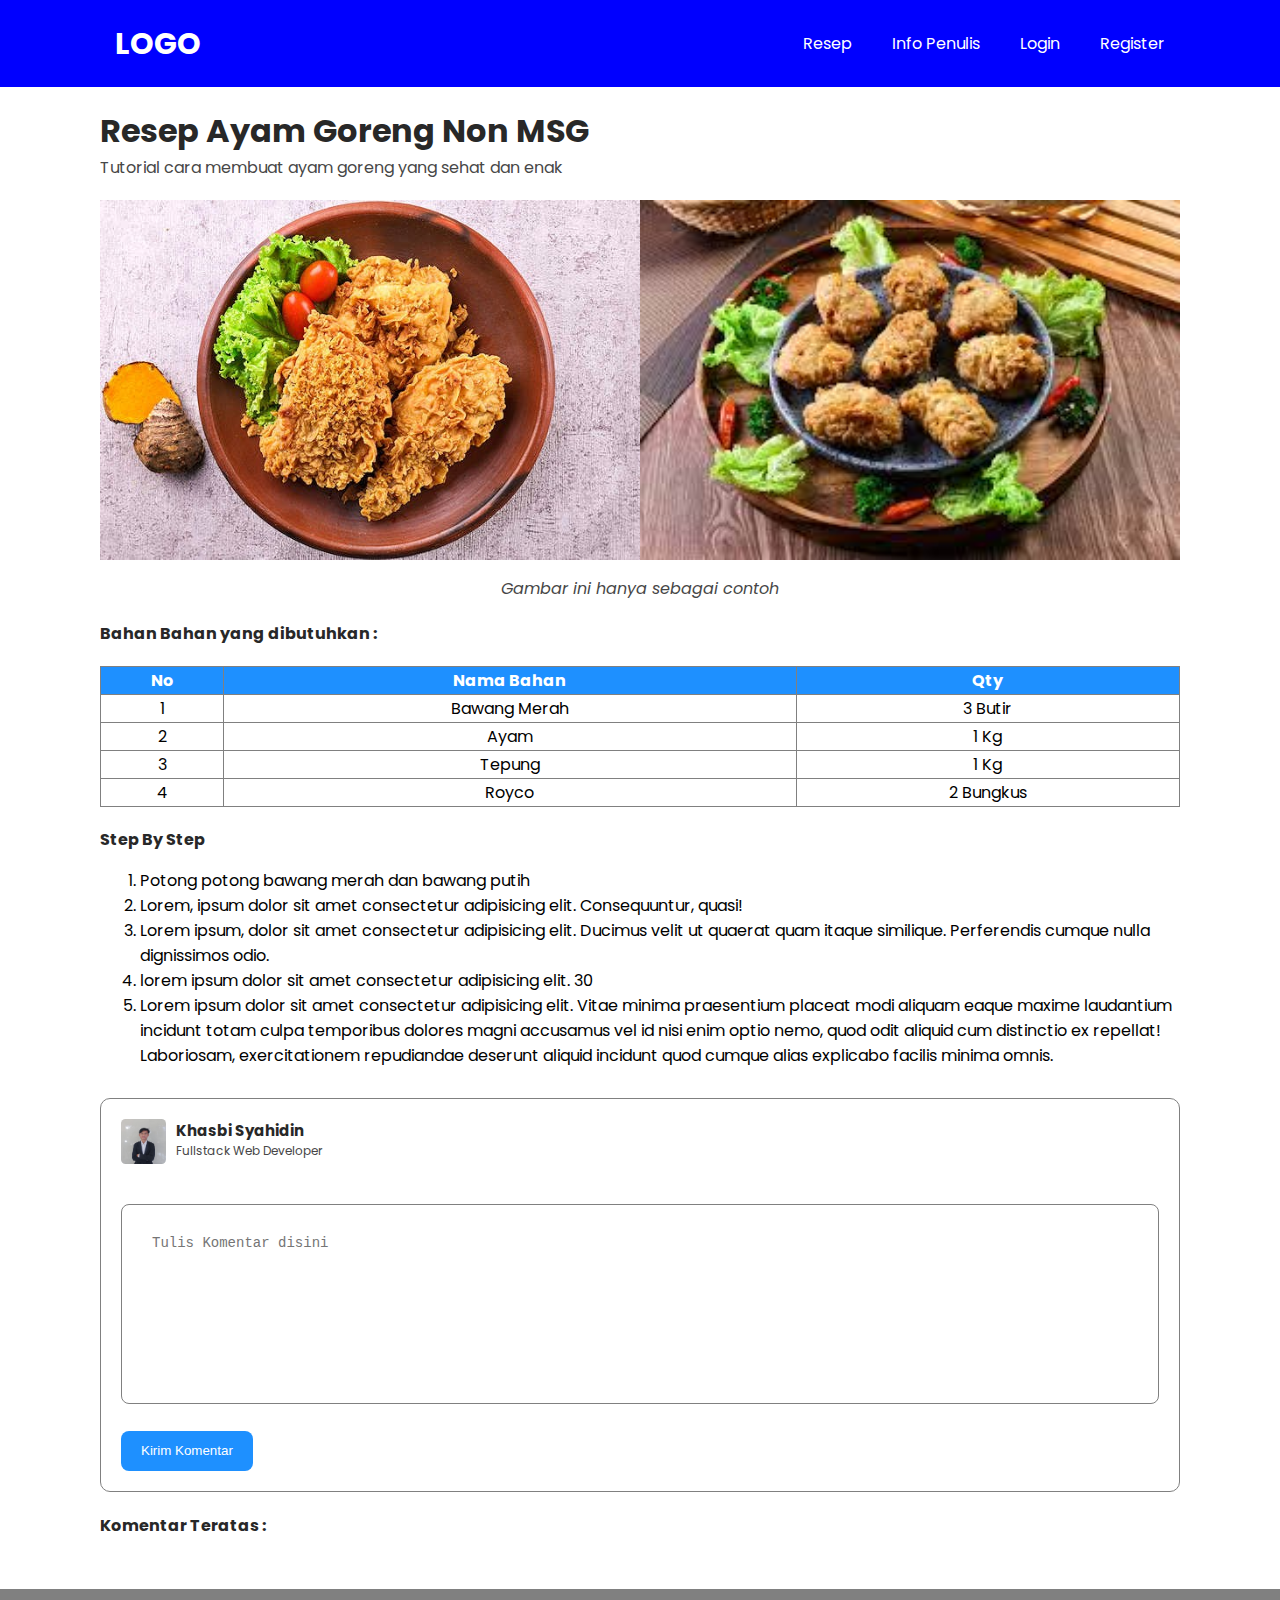
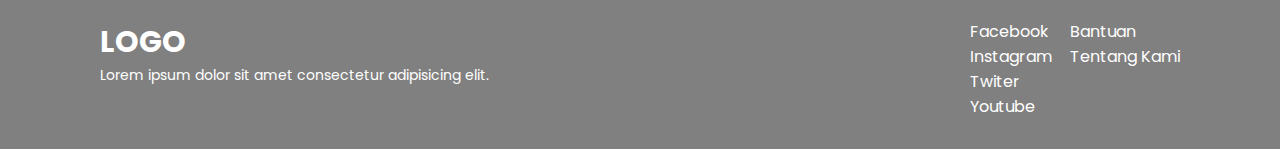
<file: index.html>
<!DOCTYPE html>
<html lang="en">
  <head>
    <meta charset="UTF-8" />
    <meta name="viewport" content="width=device-width, initial-scale=1.0" />
    <title>Resep Ayam Goreng | Khasbi Syahidin</title>
    <link rel="stylesheet" href="style.css" />
    <link rel="preconnect" href="https://fonts.googleapis.com" />
    <link rel="preconnect" href="https://fonts.gstatic.com" crossorigin />
    <link
      href="https://fonts.googleapis.com/css2?family=Poppins:ital,wght@0,100;0,200;0,300;0,400;0,500;0,600;0,700;0,800;0,900;1,100;1,200;1,300;1,400;1,500;1,600;1,700;1,800;1,900&display=swap"
      rel="stylesheet"
    />
  </head>
  <body>
    <nav>
      <div class="container">
        <div class="content">
          <span class="logo">LOGO</span>
          <ul class="list-navbar">
            <li><a href="">Resep</a></li>
            <li><a href="">Info Penulis</a></li>
            <li><a href="login.html">Login</a></li>
            <li><a href="register.html">Register</a></li>
          </ul>
        </div>
      </div>
    </nav>
    <section id="resep">
      <div class="container">
        <h1 class="title">Resep Ayam Goreng Non MSG</h1>
        <p class="sub-title">
          Tutorial cara membuat ayam goreng yang sehat dan enak
        </p>
        <div class="gambar">
          <img src="ayamgoreng2.jpeg" alt="" class="ayam" />
          <img src="ayamgoreng.jpeg" alt="" class="ayam" />
        </div>
        <p class="info-image">Gambar ini hanya sebagai contoh</p>
        <article>
          <h4 class="title">Bahan Bahan yang dibutuhkan :</h4>
          <!-- <ol class="bahan">
            <li>1 ekor ayam</li>
            <li>1 Bungkus Royco</li>
            <li>3 buah bawang merah</li>
            <li>2 buah bawang putih</li>
            <li>1/2 liter minyak goreng</li>
          </ol> -->
          <table border="1" style="border-collapse: collapse">
            <tr>
              <th>No</th>
              <th>Nama Bahan</th>
              <th>Qty</th>
            </tr>
            <tr>
              <td>1</td>
              <td>Bawang Merah</td>
              <td>3 Butir</td>
            </tr>
            <tr>
              <td>2</td>
              <td>Ayam</td>
              <td>1 Kg</td>
            </tr>
            <tr>
              <td>3</td>
              <td>Tepung</td>
              <td>1 Kg</td>
            </tr>
            <tr>
              <td>4</td>
              <td>Royco</td>
              <td>2 Bungkus</td>
            </tr>
          </table>
          <h4 class="title">Step By Step</h4>
          <ol class="bahan">
            <li>Potong potong bawang merah dan bawang putih</li>
            <li>
              Lorem, ipsum dolor sit amet consectetur adipisicing elit.
              Consequuntur, quasi!
            </li>
            <li>
              Lorem ipsum, dolor sit amet consectetur adipisicing elit. Ducimus
              velit ut quaerat quam itaque similique. Perferendis cumque nulla
              dignissimos odio.
            </li>
            <li>lorem ipsum dolor sit amet consectetur adipisicing elit. 30</li>
            <li>
              Lorem ipsum dolor sit amet consectetur adipisicing elit. Vitae
              minima praesentium placeat modi aliquam eaque maxime laudantium
              incidunt totam culpa temporibus dolores magni accusamus vel id
              nisi enim optio nemo, quod odit aliquid cum distinctio ex
              repellat! Laboriosam, exercitationem repudiandae deserunt aliquid
              incidunt quod cumque alias explicabo facilis minima omnis.
            </li>
          </ol>
        </article>
      </div>
    </section>
    <section id="comment">
      <div class="container">
        <div class="content-comment">
          <div class="profile">
            <img class="img-profile" src="profile.png" alt="" />
            <div class="title-profile">
              <h6>Khasbi Syahidin</h6>
              <p>Fullstack Web Developer</p>
            </div>
          </div>
          <div class="comment">
            <textarea
              id="commentInput"
              name=""
              id=""
              placeholder="Tulis Komentar disini"
            ></textarea>
            <button type="submit" onclick="addComment()" class="submit">
              Kirim Komentar
            </button>
          </div>
        </div>
        <h4>Komentar Teratas :</h4>
        <div class="example-comment">
          <!-- <div class="card">
            <h6 class="title-card">Fatih Abiyyi Arfat</h6>
            <p class="message">
              Sangat bermanfaat kak artikelnya!, terimakasih
            </p>
          </div> -->
          <ul id="commentList"></ul>
        </div>
      </div>
    </section>
    <footer id="footer">
      <div class="container">
        <div class="content-footer">
          <div class="about">
            <div class="logo">
              <span>LOGO</span>
            </div>
            <p class="adress">
              Lorem ipsum dolor sit amet consectetur adipisicing elit.
            </p>
          </div>
          <div class="detail">
            <div class="sosmed">
              <ul class="list-sosmed">
                <li><a href="">Facebook</a></li>
                <li><a href="">Instagram</a></li>
                <li><a href="">Twiter</a></li>
                <li><a href="">Youtube</a></li>
              </ul>
            </div>
            <div class="other">
              <ul class="list-other">
                <li><a href="">Bantuan</a></li>
                <li><a href="">Tentang Kami</a></li>
              </ul>
            </div>
          </div>
        </div>
      </div>
    </footer>
    <script src="script.js"></script>
  </body>
</html>
</file>
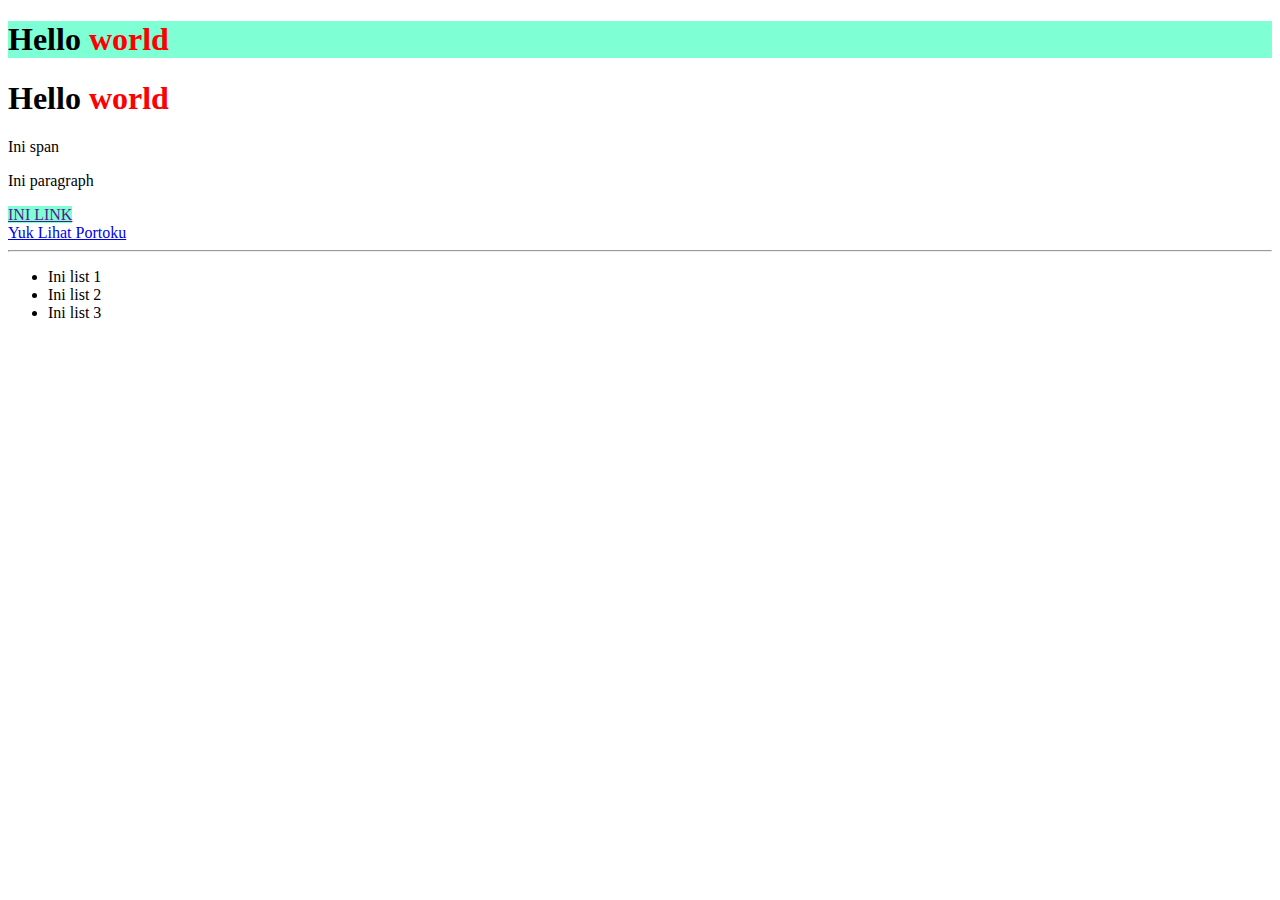
<file: hello-world.html>
<!DOCTYPE html>
<html lang="en">
  <head>
    <meta charset="UTF-8" />
    <meta name="viewport" content="width=device-width, initial-scale=1.0" />
    <title>Ini Title</title>
  </head>
  <body>
    <div>
      <h1 style="background-color: aquamarine">
        Hello <span style="color: red"> world </span>
      </h1>
      <h1>Hello <span style="color: red"> world </span></h1>
      <span>Ini span</span>
      <p>Ini paragraph</p>
      <a style="background-color: aquamarine" href="">INI LINK</a>
      <br />
      <a href="https://khasbi-syahidin.github.io/portoku/">Yuk Lihat Portoku</a>
      <hr />
      <ul>
        <li>Ini list 1</li>
        <li>Ini list 2</li>
        <li>Ini list 3</li>
      </ul>
    </div>
  </body>
</html>
</file>
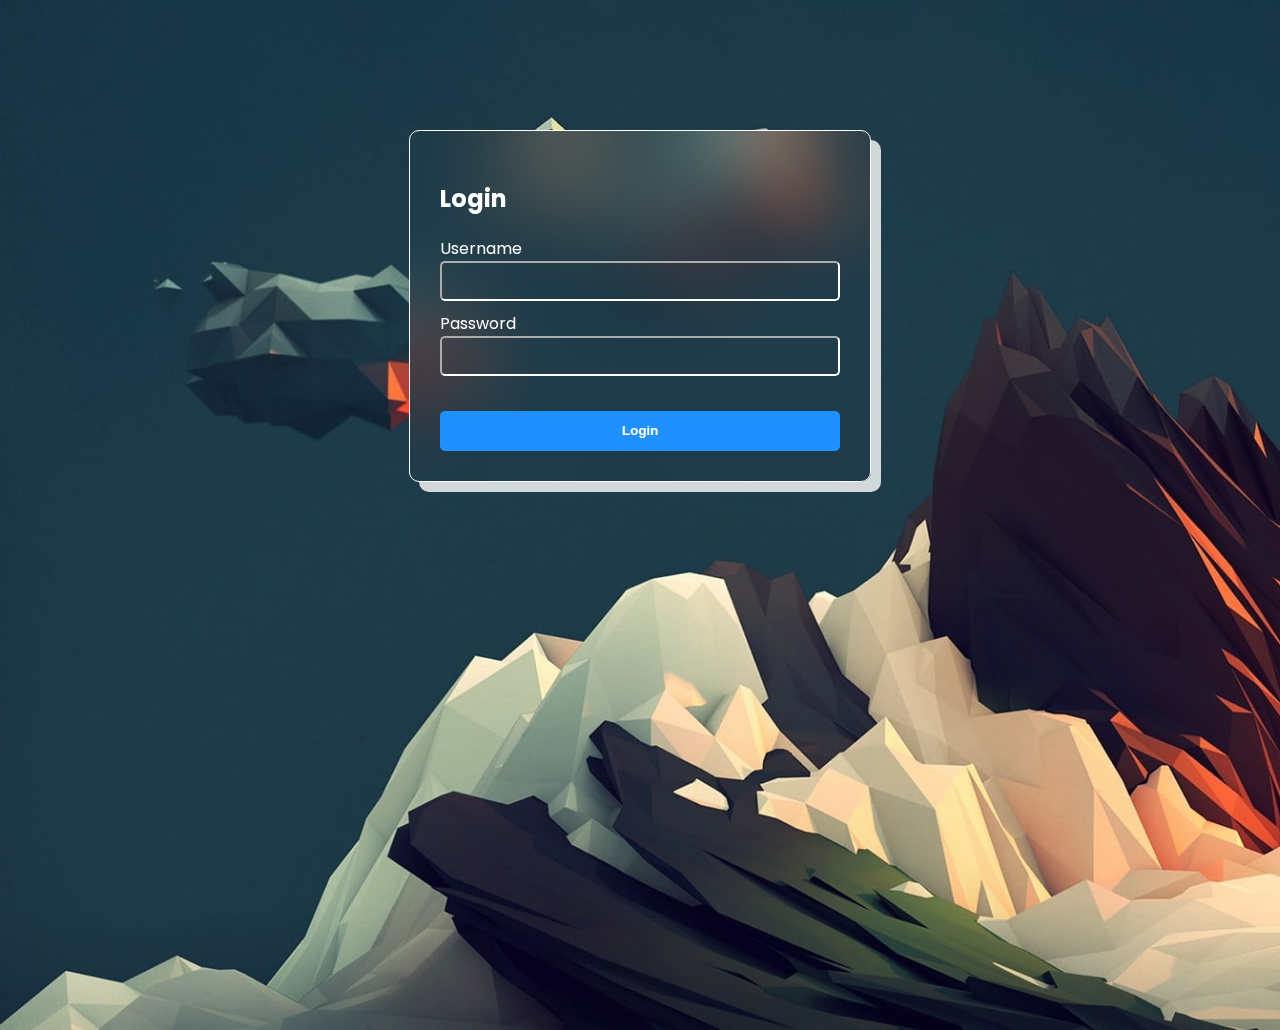
<file: login.html>
<!DOCTYPE html>
<html lang="en">
  <head>
    <meta charset="UTF-8" />
    <meta name="viewport" content="width=device-width, initial-scale=1.0" />
    <title>Login</title>
    <link rel="stylesheet" href="form.css" />
    <link rel="preconnect" href="https://fonts.googleapis.com" />
    <link rel="preconnect" href="https://fonts.gstatic.com" crossorigin />
    <link
      href="https://fonts.googleapis.com/css2?family=Poppins:ital,wght@0,100;0,200;0,300;0,400;0,500;0,600;0,700;0,800;0,900;1,100;1,200;1,300;1,400;1,500;1,600;1,700;1,800;1,900&display=swap"
      rel="stylesheet"
    />
  </head>
  <body>
    <form action="">
      <h2>Login</h2>
      <label for="username">Username</label><br />
      <input type="text" name="" id="username" /><br />
      <label for="password">Password</label><br />
      <input type="password" name="" id="password" /><br /><br />
      <!-- <label for="umur">Umur</label><br />
      <input type="number" name="" id="umur" /><br /> -->
      <!-- <label for="hoby">Hoby</label><br />
      <input type="checkbox" name="" id="hoby" /><br /> -->
      <!-- <label for="ttl">Tanggal Lahir</label><br />
      <input type="date" name="" id="ttl" /><br /><br> -->
      <button onclick="login()">Login</button>
    </form>
    <script>
      function login() {
        alert("Berhasil Login");
        window.location.href = "index.html";
      }
    </script>
  </body>
</html>
</file>
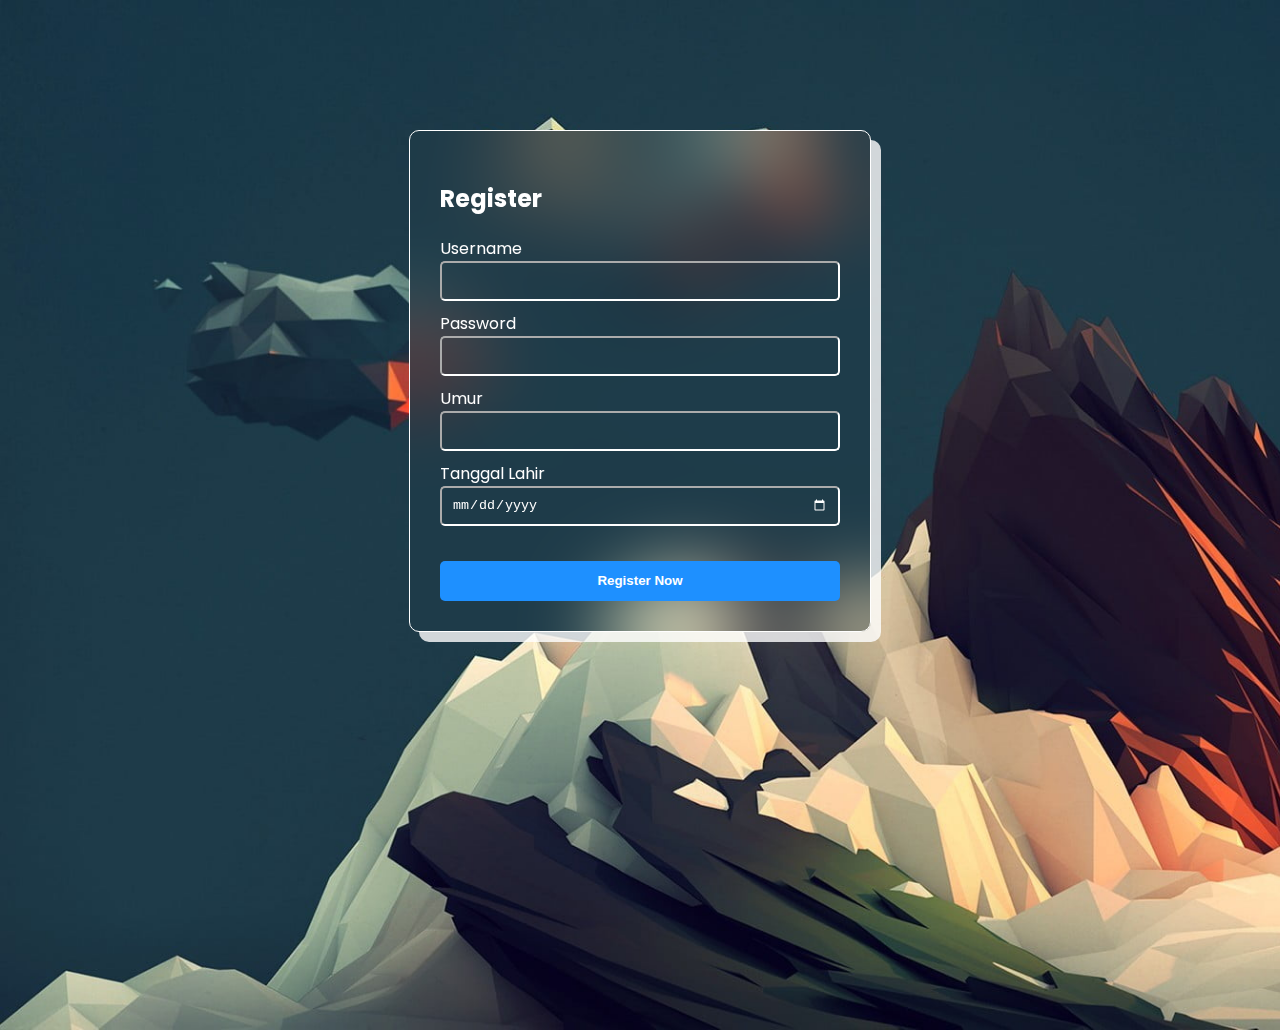
<file: register.html>
<!DOCTYPE html>
<html lang="en">
  <head>
    <meta charset="UTF-8" />
    <meta name="viewport" content="width=device-width, initial-scale=1.0" />
    <title>Register</title>
    <link rel="stylesheet" href="form.css" />
    <link rel="preconnect" href="https://fonts.googleapis.com" />
    <link rel="preconnect" href="https://fonts.gstatic.com" crossorigin />
    <link
      href="https://fonts.googleapis.com/css2?family=Poppins:ital,wght@0,100;0,200;0,300;0,400;0,500;0,600;0,700;0,800;0,900;1,100;1,200;1,300;1,400;1,500;1,600;1,700;1,800;1,900&display=swap"
      rel="stylesheet"
    />
  </head>
  <body>
    <form action="">
      <h2>Register</h2>
      <label for="username">Username</label><br />
      <input type="text" name="" id="username" /><br />
      <label for="password">Password</label><br />
      <input type="password" name="" id="password" /><br />
      <label for="umur">Umur</label><br />
      <input type="number" name="" id="umur" /><br />
      <!-- <label for="hoby">Hoby</label><br />
      <input type="checkbox" name="" id="hoby" /><br /> -->
      <label for="ttl">Tanggal Lahir</label><br />
      <input type="date" name="" id="ttl" /><br /><br>
      <button>Register Now</button>
    </form>
  </body>
</html>
</file>
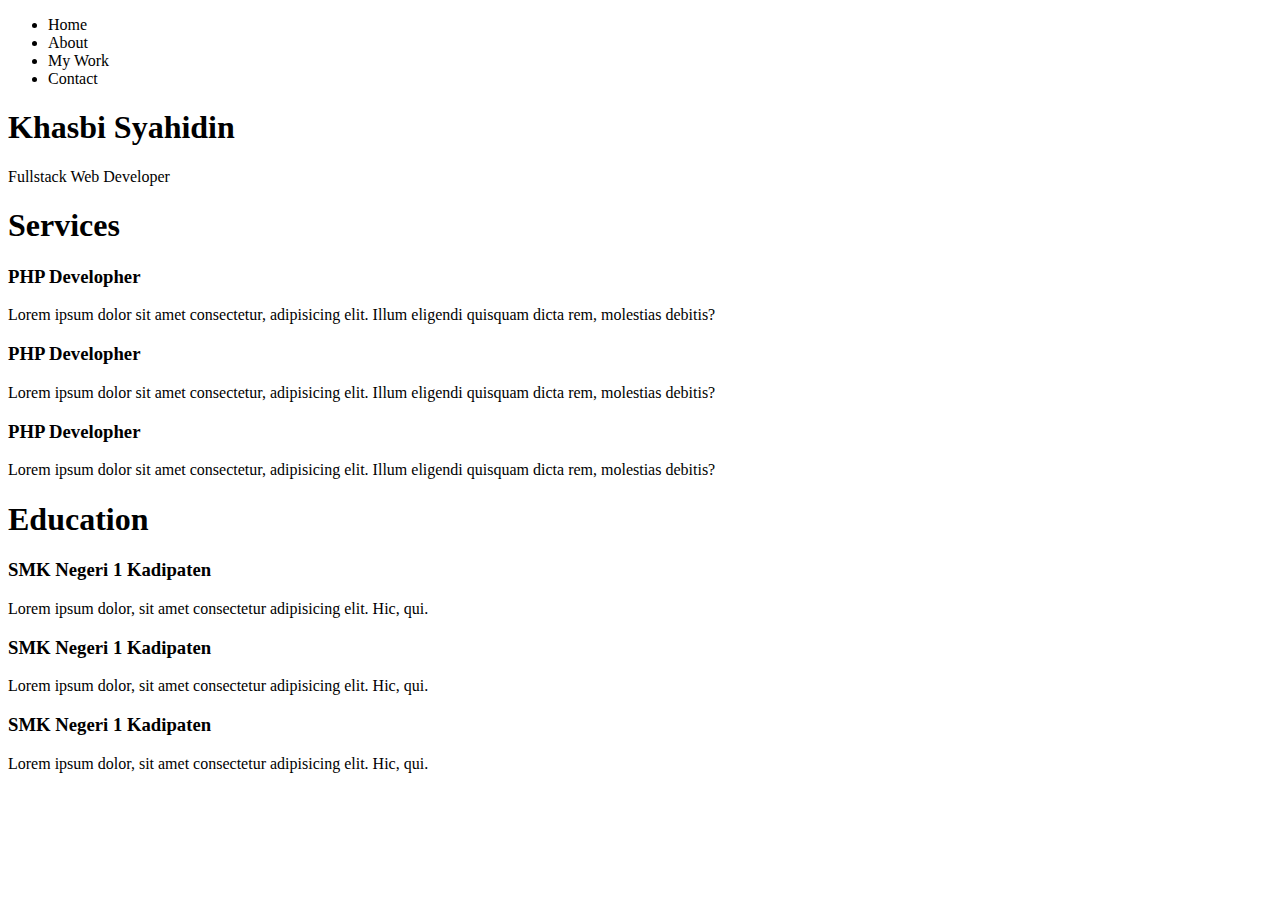
<file: sematik.html>
<!DOCTYPE html>
<html lang="en">
  <head>
    <meta charset="UTF-8" />
    <meta name="viewport" content="width=device-width, initial-scale=1.0" />
    <title>Document</title>
  </head>
  <body>
    <nav>
      <ul>
        <li>Home</li>
        <li>About</li>
        <li>My Work</li>
        <li>Contact</li>
      </ul>
    </nav>
    <header>
      <h1>Khasbi Syahidin</h1>
      <p>Fullstack Web Developer</p>
    </header>
    <section>
      <h1>Services</h1>
      <h3>PHP Developher</h3>
      <p>
        Lorem ipsum dolor sit amet consectetur, adipisicing elit. Illum eligendi
        quisquam dicta rem, molestias debitis?
      </p>
      <h3>PHP Developher</h3>
      <p>
        Lorem ipsum dolor sit amet consectetur, adipisicing elit. Illum eligendi
        quisquam dicta rem, molestias debitis?
      </p>
      <h3>PHP Developher</h3>
      <p>
        Lorem ipsum dolor sit amet consectetur, adipisicing elit. Illum eligendi
        quisquam dicta rem, molestias debitis?
      </p>
    </section>
    <section>
      <h1>Education</h1>
      <h3>SMK Negeri 1 Kadipaten</h3>
      <p>Lorem ipsum dolor, sit amet consectetur adipisicing elit. Hic, qui.</p>
      <h3>SMK Negeri 1 Kadipaten</h3>
      <p>Lorem ipsum dolor, sit amet consectetur adipisicing elit. Hic, qui.</p>
      <h3>SMK Negeri 1 Kadipaten</h3>
      <p>Lorem ipsum dolor, sit amet consectetur adipisicing elit. Hic, qui.</p>
    </section>
  </body>
</html>
</file>
<file: style.css>
body{
    margin: 0;
    font-family: 'Poppins', sans-serif;
    overflow-x: hidden;
}
h1, h2, h3, h4, h5, h6{
    color: rgb(40, 40, 40);
}

p{
    color: rgb(71, 71, 71);
}
nav{
    padding: 15px;
    background-color: blue;
    
}

ul{    
    display: flex;
    justify-content: space-between;
    
    padding: 0;
    gap: 40px;
}
ul li{
    list-style: none;
}
ul li a{
    text-decoration: none;
    color: white;
}
.container{
    
    margin-right: 100px;
    margin-left: 100px;
}
.content{
    display: flex;
    justify-content: space-between;
}
.logo{
    font-size: 30px;
    font-weight: bold;
    color: white;
    margin: auto 0;
}

/* @media screen and (max-width: 768px) {
    .container{
        margin: 10px;
    }
    nav{
        padding: 10px, 0px;
    }

    ul li a{
        text-decoration: none;
        color: white;
        font-size: 12px;
    }
} */

.ayam{
    width: 50%;
}

.gambar{
    display: flex;
}

.title, .sub-title{
    margin: 0;
}

.title{
    margin-top: 20px;
}
.sub-title{
    margin-bottom: 20px;
}

.info-image{
    text-align: center;
    font-style: italic;
}

.bahan{
    display: flex;
    flex-direction: column;
    gap: 0;
}
.title-bahan{
    font-size: 20px;
    margin: 0;
}
table{
    width: 100%;
    margin: 20px 0;
}
td{
    text-align: center;
}
th{
    background-color:dodgerblue;
    color: white;
}
.nama-bahan{
}

footer{
    background-color: gray;
    padding-top: 20px;
    padding: 30px 0;
}
.sosmed{
    color: aquamarine;
}

.detail{
    display: flex;
    gap: 18px;
}

.content-footer{
    display: flex;
    flex-direction: row;
    justify-content: space-between;
    gap: 30px;
}
.sosmed .list-sosmed, .list-other{
    display: flex;
    flex-direction: column;
    gap: 0;
    margin: 0;
}

.adress{
    font-size: 14px;
    color: white;
    margin: 0;
}

.detail{
    display: flex;
    flex-direction: row;
}

#comment{
    margin: 30px 0;
}
.content-comment{
    border-radius: 10px;
    /* color: white; */
    border: 1px solid gray;
}
.profile{
    display: flex;
    padding: 20px;
}

.comment textarea{
    width: 100%;
    height: 200px;
    padding: 30px;
    resize: none;
    box-sizing: border-box;
    font-size: 14px;
    border-radius: 8px;
    border: 1px solid gray;
}

.comment{
    padding: 20px;
}

.img-profile{
    width: 45px;
    height: 45px;
    border-radius: 10%;
}

.title-profile{
    margin: 0, auto;
    padding: 0px 10px;
    
}

.title-profile h6{
    margin: 0;
    font-size: 15px;
}
.title-profile p{
    margin: 0;
    font-size: 12px;
}

.submit{
    background-color: dodgerblue;
    border: none;
    border-radius: 8px;
    height: 40px;
    color: white;
    padding: 10px 20px;
    margin-top: 20px;
}

.example-comment{
    display: flex;
    flex-wrap: wrap;
    margin: 10px 0;
    gap: 10px;
    width: 100%;
    overflow-x: scroll;
    /* justify-content: space-between; */
}

.card{
    padding: 20px;
    border-radius: 10px;
    border: 1px solid gray;
    /* width: 42%; */
    /* box-sizing: content-box; */
    /* max-width: 40%; */
}

#commentList{
    gap: 10px;
    display: flex;
}

.title-card{
    margin: 0;
    font-size: 14px;
    box-sizing: border-box;
}

.message{
    margin: 0;
    font-size: 10px;
    box-sizing: border-box;
}

#commentList{
    margin: 0;
    gap: 0;
}

.icon{
    visibility: hidden;
    margin: auto 0;
    width: 40px;
    color: white;
}

@media screen and (max-width: 768px){
    nav{
        padding: 0px 5px;
    }
    .container{
        margin: 0 15px;
    }
    .content .list-navbar{
        gap: 10px;
    }
    .content .list-navbar li a{
        /* visibility: hidden; */
        /* position: absolute; */
        font-size: 10px;
    }
    

    .icon{
        visibility: visible;
    }
    .logo{
        font-size: 20px;

    }
    .sub-title{
        font-size: 10px;
    }
    h1{
        font-size: 16px;
    }
    p{
        font-size: 10px;
    }
    .title{
        font-size: 18px;
    }
    ol{
        padding: 0 10px;
    }
    ol li{
        font-size: 12px;
    }
    .submit{
        font-size: 12px;
        /* padding: 10px; */
        height: 30px;
        margin-top: 8px;
    }
    table{
        font-size: 12px;
    }
    .comment, .profile{
        padding: 10px;
    }
    #commentInput{
        padding: 10px;
        height: 100px;
        font-size: 12px;
    }
    .card{
        padding: 10px;
    }
    .about, .adress{
        font-size: 12px;
    }
    .detail .sosmed .list-sosmed li a, .list-other li a{
        font-size: 12px;
    }
    .content-footer{
        gap: 10px;
    }
}
</file>
<file: form.css>
label {
    color: white;
    margin-top: 30px;
  }
  form {
    /* background-color: rgb(198, 215, 210); */
    /* position: relative; */
    /* top: 20%;
    left: 35%; */
    padding: 30px;
    border-radius: 10px;
    border: 1px solid white;
    width: 400px;
    margin: 130px auto;
    /* margin-top: px; */
    overflow: hidden;
    backdrop-filter: blur(40px);
    color-scheme: dark;
    box-shadow: 10px 10px 0px rgba(255, 255, 255, 0.8);
  }
  form h2{
    color: white;
  }
  form input{
    background-color: transparent;
    color: white;
  }
  input{
    width: 100%;
    height: 40px;
    border-radius: 5px;
    border-color: white;
    box-sizing: border-box;
    padding: 0 10px;
    color : white;
    margin-bottom: 10px;
  }
  input:focus{
    border-color: white;
    box-shadow: 5px 5px 10px rgba(255, 255, 255, 0.8);
  }
  button:hover{
    box-shadow: 5px 5px 10px rgba(255, 255, 255, 0.8);
  }
  body{
    background-image: url("backround.jpg");
    background-repeat: no-repeat;
    background-size: cover;
    /* backdrop-filter: blur(15px); */
    width: 100vw;
    height: 100vh;
    margin: 0;
    font-family: 'Poppins', sans-serif;
    background-position: fixed;
    /* position: fixed; */
  }
  button{
    background-color: dodgerblue;
    color: white;
    width: 100%;
    height: 40px;
    border-radius: 5px;
    box-sizing: border-box;
    border: none;
    font-weight: bold;
  }
  button:hover{
    background-color: blue;
    color: white;
  }




  /* Responsive */

  @media screen and (max-width: 768px){
    form {
      /* background-color: rgb(198, 215, 210); */
      /* position: relative; */
      /* top: 20%; */
      left: 15%; 
      padding: 20px;
      width: 250px;
      margin: 130px auto;
      
    }
  }
</file>
